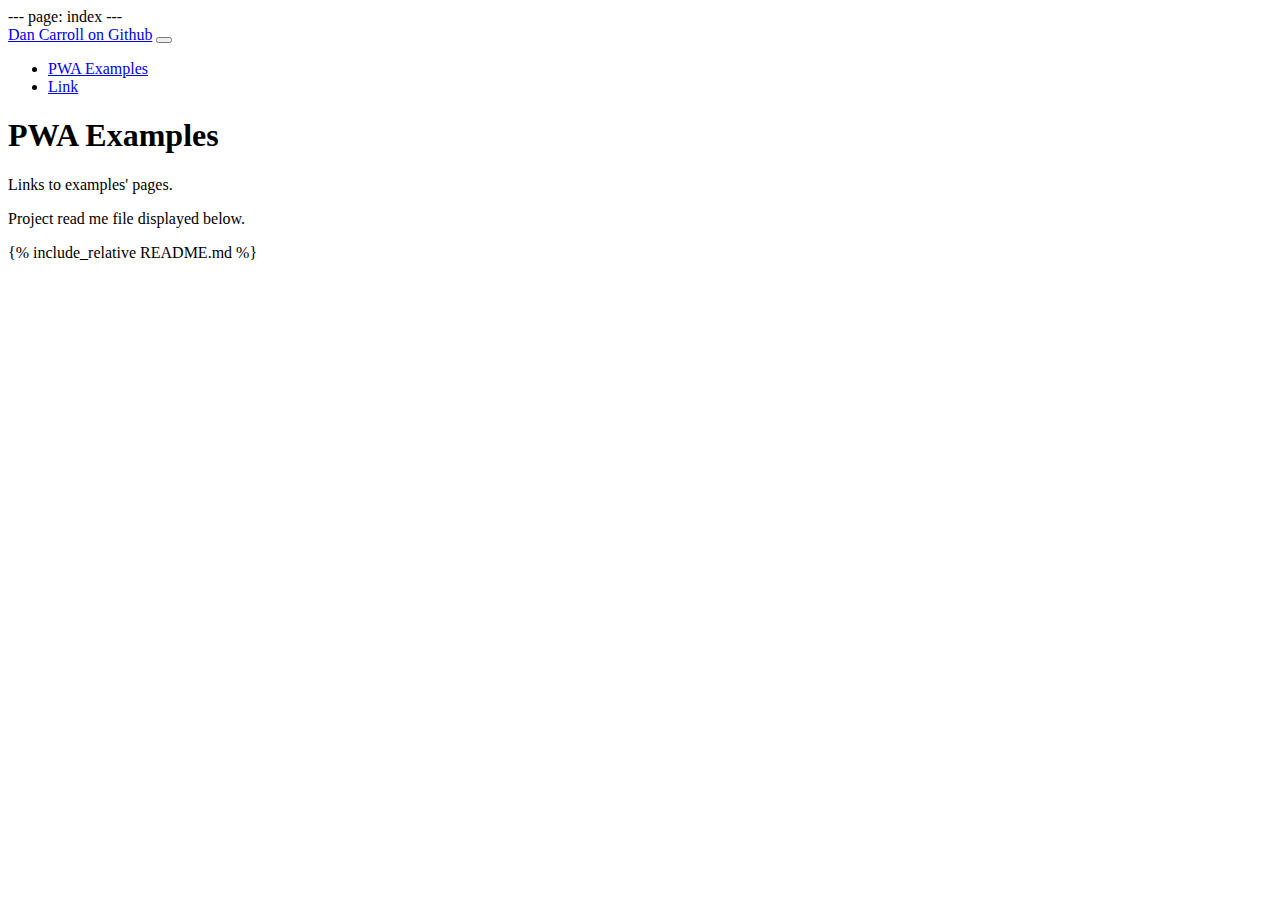
<file: index.html>
---
page: index
---

<!doctype html>
<html lang="en">
  <head>
    <meta charset="utf-8">
    <meta name="viewport" content="width=device-width, initial-scale=1">
    <meta name="description" content="">
    <meta name="author" content="Dan Carroll">
    <title>PWA Examples by Dan Carroll</title>

    <link rel="canonical" href="https://github.com/dan-carroll/pwa-examples/">

    <link href="https://cdn.jsdelivr.net/npm/bootstrap@5.3.0-alpha3/dist/css/bootstrap.min.css" rel="stylesheet" integrity="sha384-KK94CHFLLe+nY2dmCWGMq91rCGa5gtU4mk92HdvYe+M/SXH301p5ILy+dN9+nJOZ" crossorigin="anonymous">

    <style>
        /* Place styles for this page here */
    </style>

  </head>
  <body>

<main>
  <div class="container">
    <nav class="navbar navbar-expand-lg bg-light rounded" aria-label="Eleventh navbar example">
      <div class="container-fluid">
        <a class="navbar-brand" href="https://dan-carroll.github.io/">Dan Carroll on Github</a>
        <button class="navbar-toggler" type="button" data-bs-toggle="collapse" data-bs-target="#navbarsExample09" aria-controls="navbarsExample09" aria-expanded="false" aria-label="Toggle navigation">
            <span class="navbar-toggler-icon"></span>
        </button>

        <div class="collapse navbar-collapse" id="navbarsExample09">
          <ul class="navbar-nav me-auto mb-2 mb-lg-0">
            <li class="nav-item">
                <a class="nav-link active" aria-current="page" href="#">PWA Examples</a>
            </li>
            <li class="nav-item">
                <a class="nav-link" href="#">Link</a>
            </li>
          </ul>
        </div>
      </div>
    </nav>

    <div>
        <div class="bg-light p-5 rounded">
          <div class="col-sm-8 mx-auto">
            <h1>PWA Examples</h1>
            <p>Links to examples' pages.</p>
            <p>Project read me file displayed below.</p>
          </div>
        </div>
    </div>
    <div>
        {% include_relative README.md %}
    </div>
  </div>
</main>

    <script src="https://cdn.jsdelivr.net/npm/bootstrap@5.3.0-alpha3/dist/js/bootstrap.bundle.min.js" integrity="sha384-ENjdO4Dr2bkBIFxQpeoTz1HIcje39Wm4jDKdf19U8gI4ddQ3GYNS7NTKfAdVQSZe" crossorigin="anonymous"></script>
  </body>
</html>
</file>
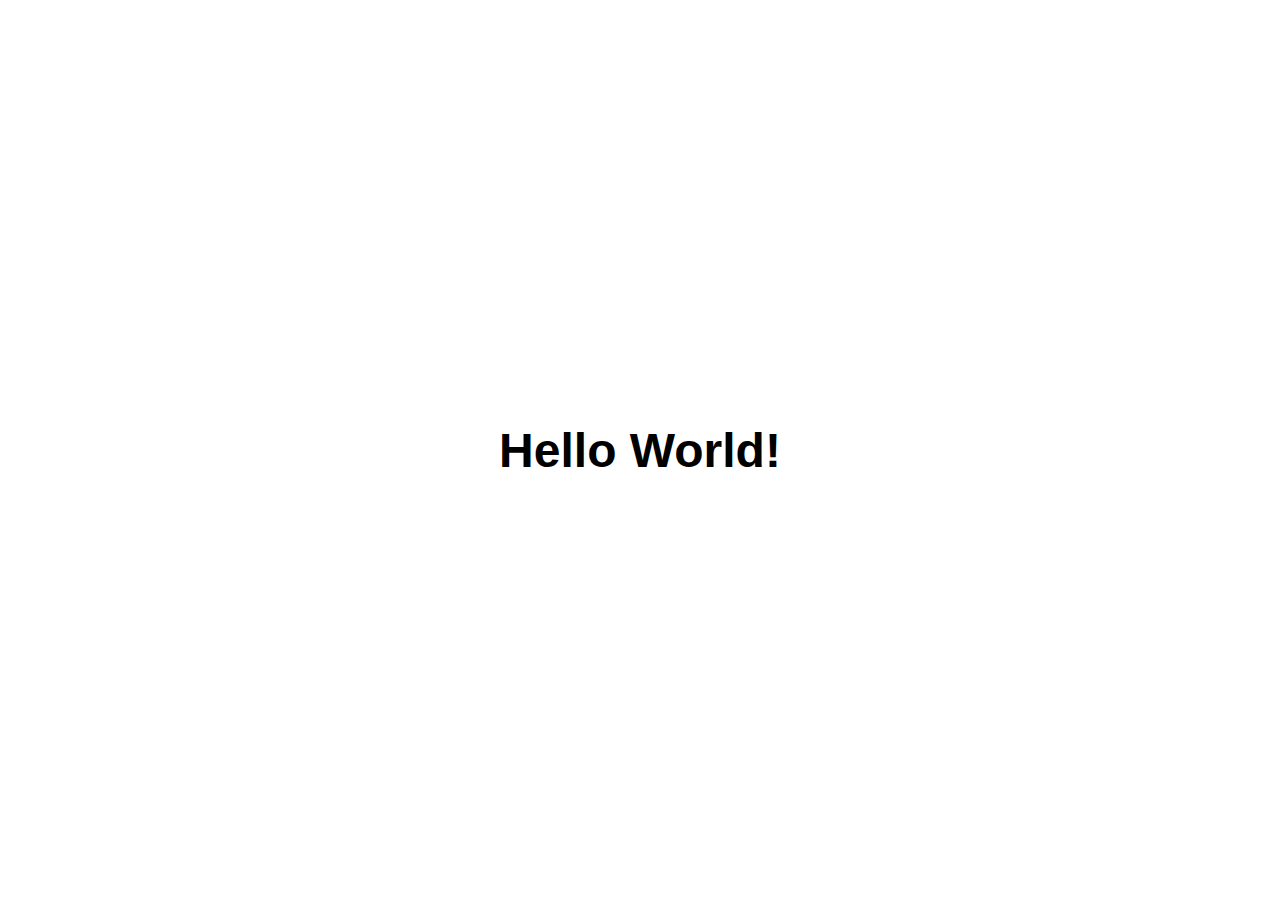
<file: hello-pwa/index.html>
<!doctype html>
<html lang="en">
<head>
  <meta charset="utf-8">
  <title>Hello World</title>
  
  <link rel="apple-touch-icon" sizes="180x180" href="/apple-touch-icon.png">
  <link rel="icon" type="image/png" sizes="32x32" href="/favicon-32x32.png">
  <link rel="icon" type="image/png" sizes="16x16" href="/favicon-16x16.png">
  <link rel="manifest" href="/site.webmanifest">
  <link rel="mask-icon" href="/safari-pinned-tab.svg" color="#5bbad5">
  <meta name="msapplication-TileColor" content="#da532c">
  <meta name="theme-color" content="#ffffff">
  
  <link rel="manifest" href="/manifest.json">
  <link rel="stylesheet" href="css/style.css">
  <meta name="viewport" content="width=device-width, initial-scale=1.0">
</head>
<body class="fullscreen">
  <div class="container">
    <h1 class="title">Hello World!</h1>
  </div>
  <script src="js/main.js"></script>
</body>
</html>
</file>
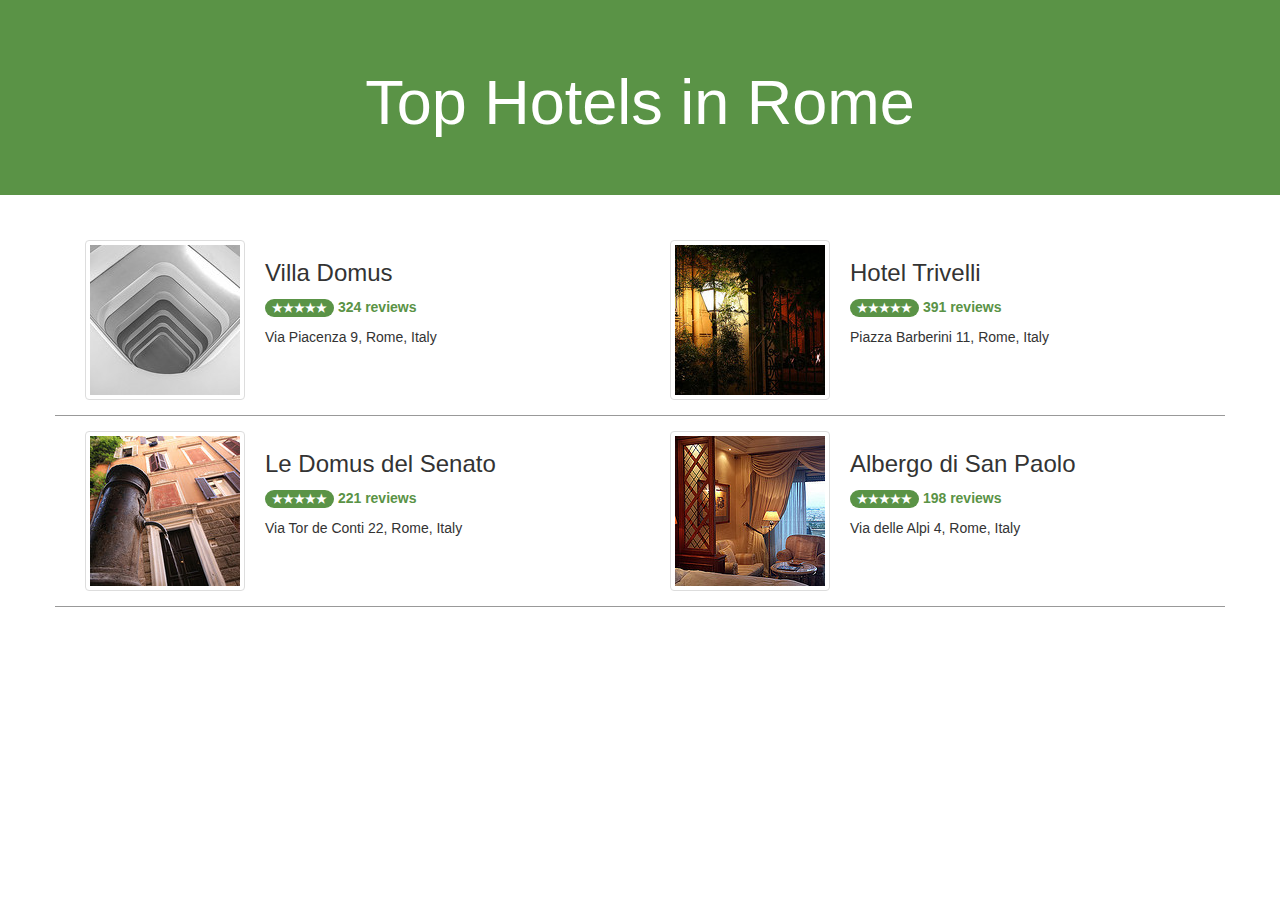
<file: lonely-globe/index.html>
<html>
<head>
  <meta charset="UTF-8">
  <title>Lonely Globe Advisor</title>
  <link rel="stylesheet" href="css/bootstrap.min.css">
  <link rel="stylesheet" href="css/lonelyglobe.css">
  <meta name="viewport" content="width=device-width, initial-scale=1, maximum-scale=1, user-scalable=no">
</head>
<body>
  <div class="jumbotron text-center">
    <h1>Top Hotels in Rome</h1>
  </div>
  <div class="container">
    <div class="row">
      <div class="col-lg-6 location">
        <div class="panel-body">
          <img src="img/hotel_1.jpg" class="img-thumbnail">
          <h3>Villa Domus</h3>
          <p class="rating"><span class="badge">&#x2605;&#x2605;&#x2605;&#x2605;&#x2605;</span> 324 reviews</p>
          <p>Via Piacenza 9, Rome, Italy</p>
        </div>
      </div>
      <div class="col-lg-6 location">
        <div class="panel-body">
          <img src="img/hotel_2.jpg" class="img-thumbnail">
          <h3>Hotel Trivelli</h3>
          <p class="rating"><span class="badge">&#x2605;&#x2605;&#x2605;&#x2605;&#x2605;</span> 391 reviews</p>
          <p>Piazza Barberini 11, Rome, Italy</p>
        </div>
      </div>
      <div class="col-lg-6 location">
        <div class="panel-body">
          <img src="img/hotel_3.jpg" class="img-thumbnail">
          <h3>Le Domus del Senato</h3>
          <p class="rating"><span class="badge">&#x2605;&#x2605;&#x2605;&#x2605;&#x2605;</span> 221 reviews</p>
          <p>Via Tor de Conti 22, Rome, Italy</p>
        </div>
      </div>
      <div class="col-lg-6 location">
        <div class="panel-body">
          <img src="img/hotel_4.jpg" class="img-thumbnail">
          <h3>Albergo di San Paolo</h3>
          <p class="rating"><span class="badge">&#x2605;&#x2605;&#x2605;&#x2605;&#x2605;</span> 198 reviews</p>
          <p>Via delle Alpi 4, Rome, Italy</p>
        </div>
      </div>
    </div>
  </div>
  <script src="upup.js"></script>
  <script>
    UpUp.start({
      'content-url': 'offline.html',
      'assets': ['css/bootstrap.min.css', 'css/offline.css']
    });
  </script>
</body>
</html>
</file>
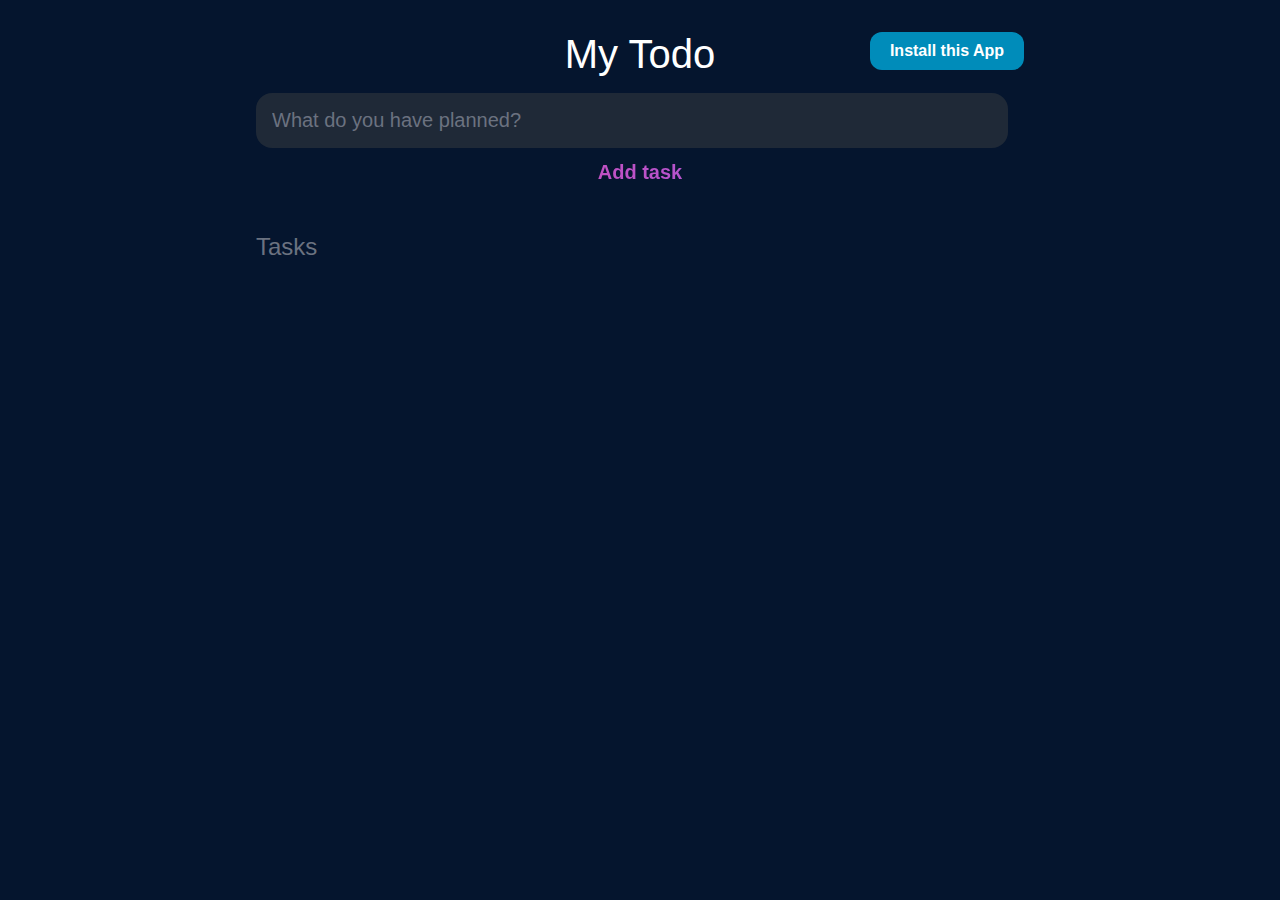
<file: todo-pwa/index.html>
<!DOCTYPE html>
<html lang="en">

<head>
	<meta charset="UTF-8">
	<meta name="viewport" content="width=device-width, initial-scale=1.0">
	<title>My Todo</title>
	
	<link rel="apple-touch-icon" sizes="180x180" href="apple-touch-icon.png">
	<link rel="icon" type="image/png" sizes="32x32" href="favicon-32x32.png">
	<link rel="icon" type="image/png" sizes="16x16" href="favicon-16x16.png">
	<meta name="msapplication-TileColor" content="#da532c">
	<meta name="theme-color" content="#ffffff">
	
	<link rel="stylesheet" href="./assets/css/style.css" />
	<link rel="manifest" href="./todo-pwa.manifest.json" />
	<script src="./assets/js/dexie.js"></script>
</head>

<body>

	<header>
		<div id="grid">
			<div id="item1"><span style="display:none;float:left;">Invisible Text</span></div>
			<div id="item2"><h1>My Todo</h1></div>
			<div id="item3">
				<span id="installInstructions">
				<button type="button" id="buttonInstall"><strong>Install this App</strong></button>
				</span>
			</div>
		</div>
		
		<form id="new-task-form">
			<input type="text" name="new-task-input" id="new-task-input" placeholder="What do you have planned?" />

			<input type="submit" id="new-task-submit" value="Add task" />
		</form>
	</header>
	<main>
		<section class="task-list">
			<h2>Tasks</h2>
			<div id="tasks">

			</div>
		</section>
	</main>

	<script src="./assets/js/main.js"></script>
</body>

</html>
</file>
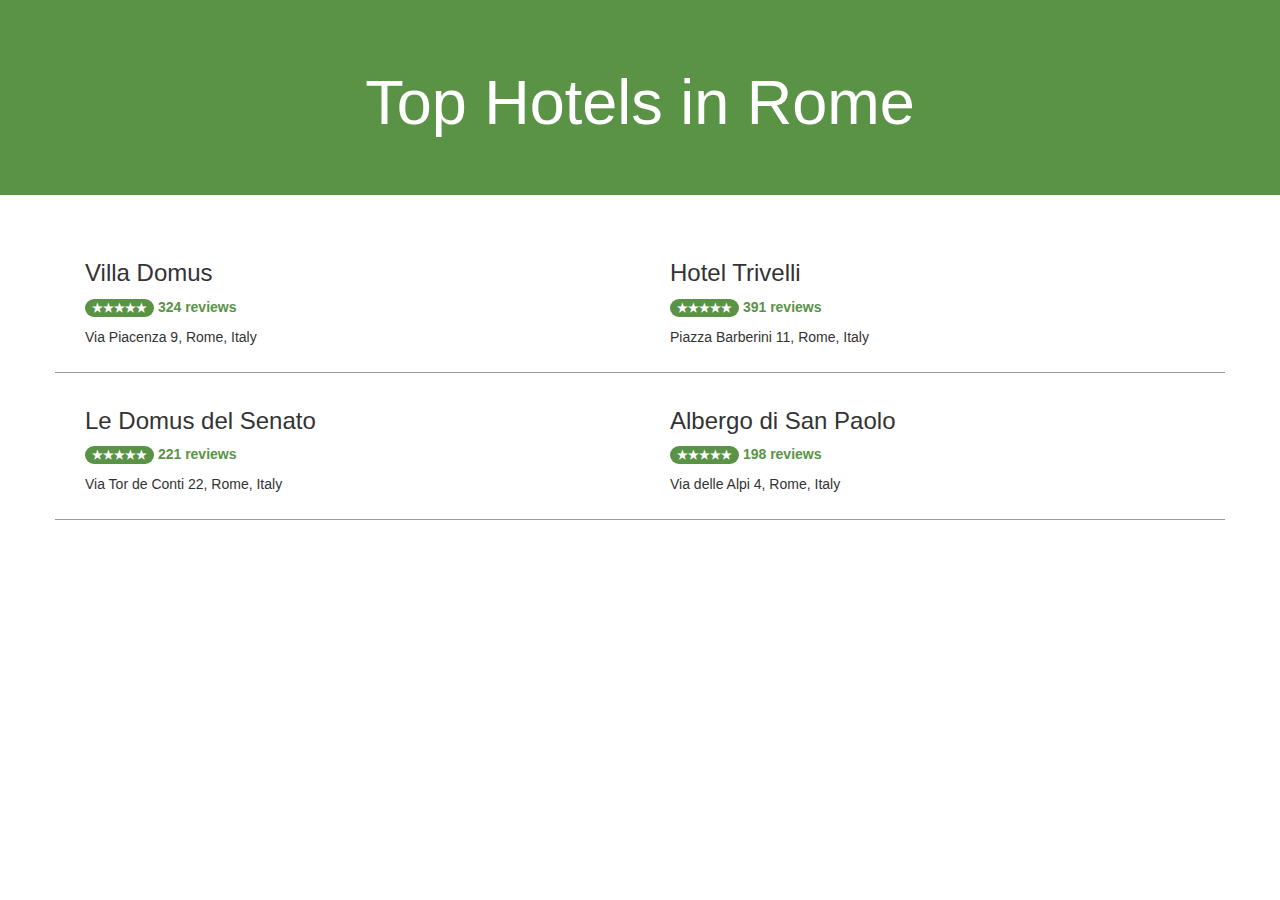
<file: lonely-globe/offline.html>
<html>
<head>
  <meta charset="UTF-8">
  <title>Lonely Globe Advisor</title>
  <link rel="stylesheet" href="css/bootstrap.min.css">
  <link rel="stylesheet" href="css/offline.css">
  <meta name="viewport" content="width=device-width, initial-scale=1, maximum-scale=1, user-scalable=no">
</head>
<body>
  <div class="jumbotron text-center">
    <h1>Top Hotels in Rome</h1>
  </div>
  <div class="container">
    <div class="row">
      <div class="col-lg-6 location">
        <div class="panel-body">
          <h3>Villa Domus</h3>
          <p class="rating"><span class="badge">&#x2605;&#x2605;&#x2605;&#x2605;&#x2605;</span> 324 reviews</p>
          <p>Via Piacenza 9, Rome, Italy</p>
        </div>
      </div>
      <div class="col-lg-6 location">
        <div class="panel-body">
          <h3>Hotel Trivelli</h3>
          <p class="rating"><span class="badge">&#x2605;&#x2605;&#x2605;&#x2605;&#x2605;</span> 391 reviews</p>
          <p>Piazza Barberini 11, Rome, Italy</p>
        </div>
      </div>
      <div class="col-lg-6 location">
        <div class="panel-body">
          <h3>Le Domus del Senato</h3>
          <p class="rating"><span class="badge">&#x2605;&#x2605;&#x2605;&#x2605;&#x2605;</span> 221 reviews</p>
          <p>Via Tor de Conti 22, Rome, Italy</p>
        </div>
      </div>
      <div class="col-lg-6 location">
        <div class="panel-body">
          <h3>Albergo di San Paolo</h3>
          <p class="rating"><span class="badge">&#x2605;&#x2605;&#x2605;&#x2605;&#x2605;</span> 198 reviews</p>
          <p>Via delle Alpi 4, Rome, Italy</p>
        </div>
      </div>
    </div>
  </div>
</body>
</html>
</file>
<file: hello-pwa/css/style.css>
body {
  font-family: sans-serif;
}

/* Make content area fill the entire browser window */
html,
.fullscreen {
  display: flex;
  height: 100%;
  margin: 0;
  padding: 0;
  width: 100%;
}

/* Center the content in the browser window */
.container {
  margin: auto;
  text-align: center;
}

.title {
  font-size: 3rem;
}
</file>
<file: lonely-globe/css/lonelyglobe.css>
div.jumbotron {
  background: #5A9346;
  color: #fff;
}
.panel-body img {
  float: left;
  max-height: auto;
  margin-right: 20px;
}
.location {
  border-bottom: 1px solid #999;
}
p.rating {
  color: #5A9346;
  font-weight: bold;
}
.badge {
  background-color: #5A9346;
}
</file>
<file: todo-pwa/assets/css/style.css>
:root {
	--dark: #05152E;
	--darker: #1F2937;
	--darkest: #001E3C;
	--grey: #6B7280;
	--pink: #EC4899;
	--purple: #8B5CF6;
	--light: #EEE;
}

* {
	margin: 0;
	box-sizing: border-box;
	font-family: "Fira sans", sans-serif;
}

body {
	display: flex;
	flex-direction: column;
	min-height: 100vh;
	color: #FFF;
	background-color: var(--dark);
}

header {
	padding: 2rem 1rem;
	max-width: 800px;
	width: 100%;
	margin: 0 auto;
}

header h1{ 
	font-size: 2.5rem;
	font-weight: 300;
	color: white;
	margin-bottom: 1rem;
}
h1{
	text-align: center;
}
#new-task-form {
	display: grid;
}

input, button {
	appearance: none;
	border: none;
	outline: none;
	background: none;
}

#new-task-input {
	flex: 1 1 0%;
	background-color: var(--darker);
	padding: 1rem;
	border-radius: 1rem;
	margin-right: 1rem;
	color: var(--light);
	font-size: 1.25rem;
}

#new-task-input::placeholder {
	color: var(--grey);
}

#new-task-submit {
	color: var(--pink);
	font-size: 1.25rem;
	font-weight: 700;
	background-image: linear-gradient(to right, var(--pink), var(--purple));
	-webkit-background-clip: text;
	-webkit-text-fill-color: transparent;
	cursor: pointer;
	margin-top: 12px;
	transition: 0.4s;
}

#new-task-submit:hover {
	opacity: 0.8;
}

#new-task-submit:active {
	opacity: 0.6;
}

main {
	flex: 1 1 0%;
	max-width: 800px;
	width: 100%;
	margin: 0 auto;
}

.task-list {
	padding: 1rem;
}

.task-list h2 {
	font-size: 1.5rem;
	font-weight: 300;
	color: var(--grey);
	margin-bottom: 1rem;
}

#tasks .task {
	display: flex;
	justify-content: space-between;
	background-color: var(--darkest);
	padding: 1rem;
	border-radius: 1rem;
	margin-bottom: 1rem;
}

.task .content {
	flex: 1 1 0%;
}

.task .content .text {
	color: var(--light);
	font-size: 1.125rem;
	width: 100%;
	display: block;
	transition: 0.4s;
}

.task .content .text:not(:read-only) {
	color: var(--pink);
}

.task .actions {
	display: flex;
	margin: 0 -0.5rem;
}

.task .actions button {
	cursor: pointer;
	margin: 0 0.5rem;
	font-size: 1.125rem;
	font-weight: 700;
	text-transform: uppercase;
	transition: 0.4s;
}

.task .actions button:hover {
	opacity: 0.8;
}

.task .actions button:active {
	opacity: 0.6;
}

.task .actions .edit {
	background-image: linear-gradient(to right, var(--pink), var(--purple));
	-webkit-background-clip: text;
	-webkit-text-fill-color: transparent;
}

.task .actions .delete {
	color: crimson;
}

#buttonInstall {
	background-color: #008CBA;
	border: none;
	color: white;
	padding: 10px 20px;
	text-align: center;
	text-decoration: none;
	font-size: 16px;
	float: right;
	border-radius: 12px;
	transition-duration: 0.4s;
	display: none;
}

#buttonInstall:hover {
	background-color: #4CAF50; /* Green */
	color: white;
  }

 @media (display-mode: browser) {
	#buttonInstall {
	  display: block;
	}
 }

 #grid {
	display: grid;
	grid-template-columns: 1fr auto 1fr;
  }
  
  #item1 {
	
  }
  
  #item2 {
	
  }
  
  #item3 {
	
  }
</file>
<file: lonely-globe/css/offline.css>
div.jumbotron {
  background: #5A9346;
  color: #fff;
}
.panel-body img {
  float: left;
  max-height: auto;
  margin-right: 20px;
}
.location {
  border-bottom: 1px solid #999;
}
p.rating {
  color: #5A9346;
  font-weight: bold;
}
.badge {
  background-color: #5A9346;
}
</file>
